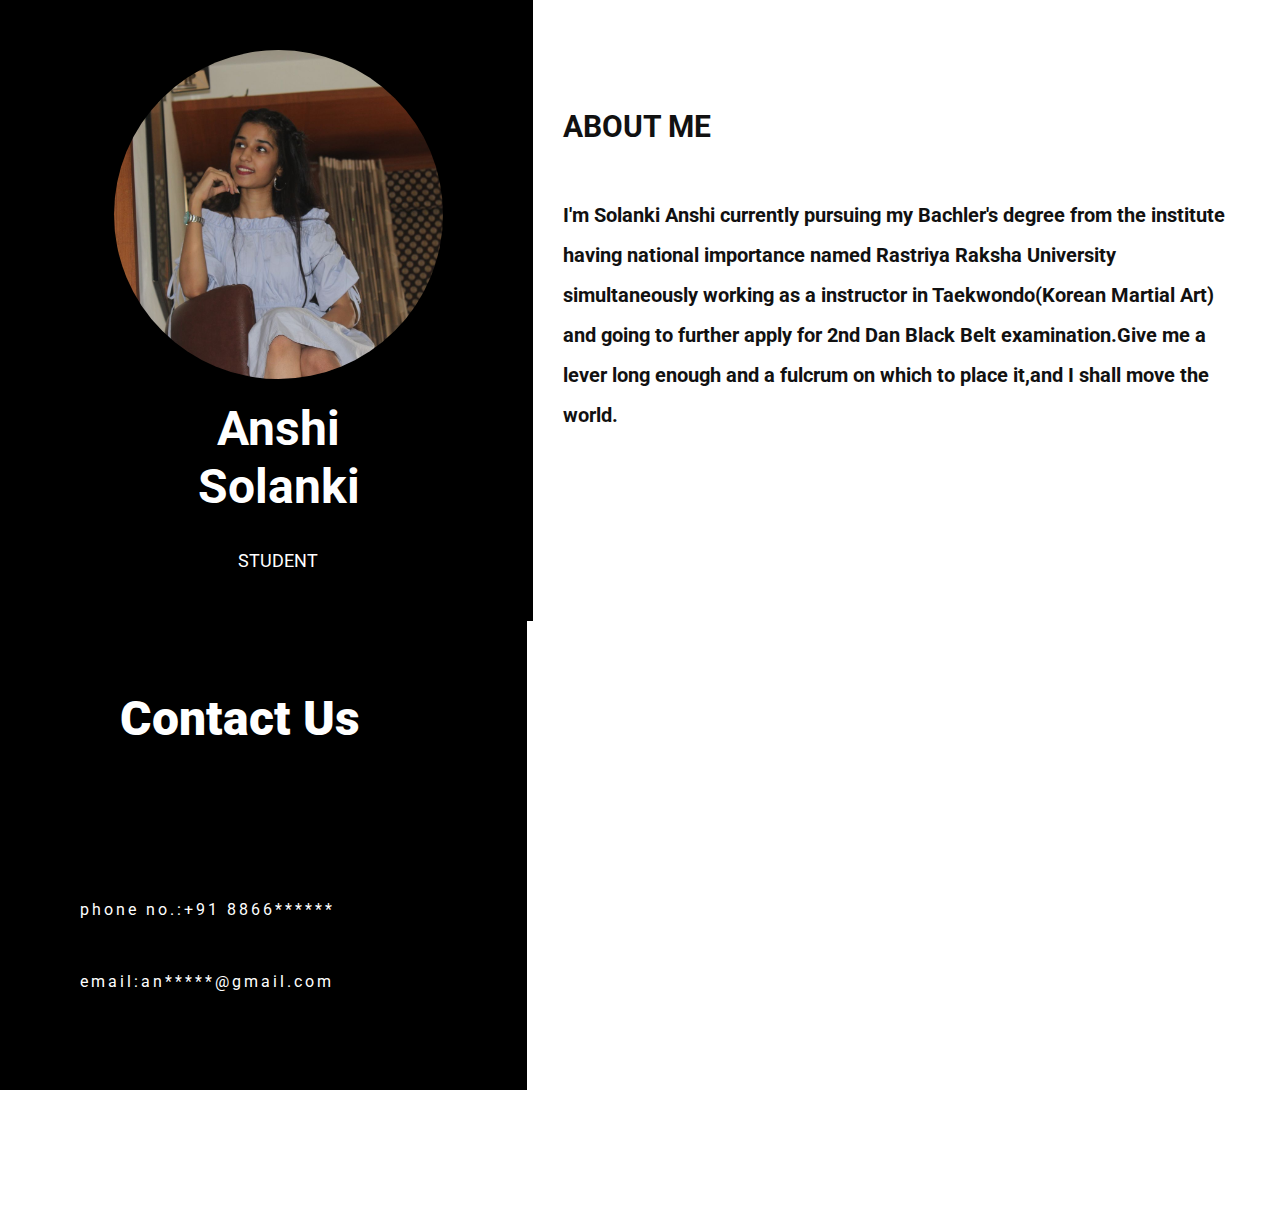
<file: index.html>
<!DOCTYPE html>
<html style="font-size: 16px;">
  <head>
    <meta name="viewport" content="width=device-width, initial-scale=1.0">
    <meta charset="utf-8">
    <meta name="keywords" content="Contact Us">
    <meta name="description" content="">
    <meta name="page_type" content="np-template-header-footer-from-plugin">
    <title>Home</title>
    <link rel="stylesheet" href="nicepage.css" media="screen">
<link rel="stylesheet" href="Home.css" media="screen">
    <script class="u-script" type="text/javascript" src="jquery.js" defer=""></script>
    <script class="u-script" type="text/javascript" src="nicepage.js" defer=""></script>
    <meta name="generator" content="Nicepage 3.10.2, nicepage.com">
    <link id="u-theme-google-font" rel="stylesheet" href="https://fonts.googleapis.com/css?family=Roboto:100,100i,300,300i,400,400i,500,500i,700,700i,900,900i|Open+Sans:300,300i,400,400i,600,600i,700,700i,800,800i">
    
    
    
    
    <script type="application/ld+json">{
		"@context": "http://schema.org",
		"@type": "Organization",
		"name": "",
		"url": "index.html"
}</script>

    <meta property="og:title" content="Home">
    <meta property="og:type" content="website">
    <meta name="theme-color" content="#478ac9">
    <link rel="canonical" href="index.html">
    <meta property="og:url" content="index.html">
  </head>
  <body class="u-body">
    <section class="u-align-left u-clearfix u-image u-section-1" id="carousel_d996" data-image-width="5184" data-image-height="3456">
    </section>
    <section class="u-clearfix u-section-2" id="carousel_f7ca">
      <div class="u-clearfix u-layout-wrap u-layout-wrap-1">
        <div class="u-layout">
          <div class="u-layout-row">
            <div class="u-size-25">
              <div class="u-layout-row">
                <div class="u-align-center u-black u-container-style u-layout-cell u-size-60 u-layout-cell-1">
                  <div class="u-container-layout u-container-layout-1">
                    <a href ="https://github.com/anshi2592">
                    <div class="u-image u-image-circle u-image-1"  data-image-width="1600" data-image-height="1067"></div>
                    </a>
                    <h3 class="u-text u-text-1">Anshi Solanki </h3> <br>
                    </h3>
                    <h6 class="u-text u-text-2">STUDENT</h6>
                  
                  </div>
                </div>
              </div>
            </div>
          
            <div class="u-size-35">
              <div class="u-layout-col">
                <div class="u-container-style u-layout-cell u-shape-rectangle u-size-60 u-layout-cell-2">
                  <div class="u-container-layout u-container-layout-2">
                    <h3 class="u-align-left u-text u-text-3">
                      <span style="font-weight: 700;">ABOUT ME</span>
                      <br>
                    </h3>
                    <p class="u-custom-font u-heading-font u-text u-text-4">I'm Solanki Anshi currently pursuing my Bachler's degree from the institute having national importance named Rastriya Raksha University simultaneously working as a instructor in Taekwondo(Korean Martial Art) and going to further apply for 2nd Dan Black Belt examination.Give me a lever long enough and a fulcrum on which to place it,and I shall move the world.<br>&nbsp;
                    </p>
                  </div>
                </div>
              </div>
            </div>
          </div>
        </div>
      </div>
    </section>
    <br>
    <br>
    <br>
    <br>
    <br>
    <section class="u-clearfix u-valign-middle-sm u-valign-middle-xs u-white u-section-3" id="carousel_8162" style="width: 526.5px;">
      <div class="u-clearfix u-expanded-width u-layout-wrap u-layout-wrap-1" style="width: 526.5px;">
        <div class="u-layout style="width: 526.5px;"">
          <div class="u-layout-row" style="width: 526.5px;">
            <div class="u-size-20" style="width: 526.5px;">
              <div class="u-layout-col" style="width: 526.5px;">
                <div class="u-align-left u-black u-container-style u-layout-cell u-right-cell u-size-30 u-layout-cell-1">
                  <div class="u-container-layout u-valign-middle u-container-layout-1" style="width: 526.5px;">
                    <h1 class="u-text u-text-1">Contact Us</h1>
                  </div>
                </div>
                <div class="u-align-left u-black u-container-style u-layout-cell u-right-cell u-size-30 u-layout-cell-2" style="width: 526.5px;">
                  <div class="u-container-layout u-container-layout-2" style="width: 526.5px;">
                    <h6 class="u-text u-text-2">
                      <span style="font-size: 1.001rem;">phone no.:+91 8866******</span>
                      <span style="font-size: 1.001rem;">email:an*****@gmail.com&nbsp;</span>
                    </h6>
                  </div>
                </div>
              </div>
            </div>
          <br>
    </section>
    
  </body>
</html>
</file>
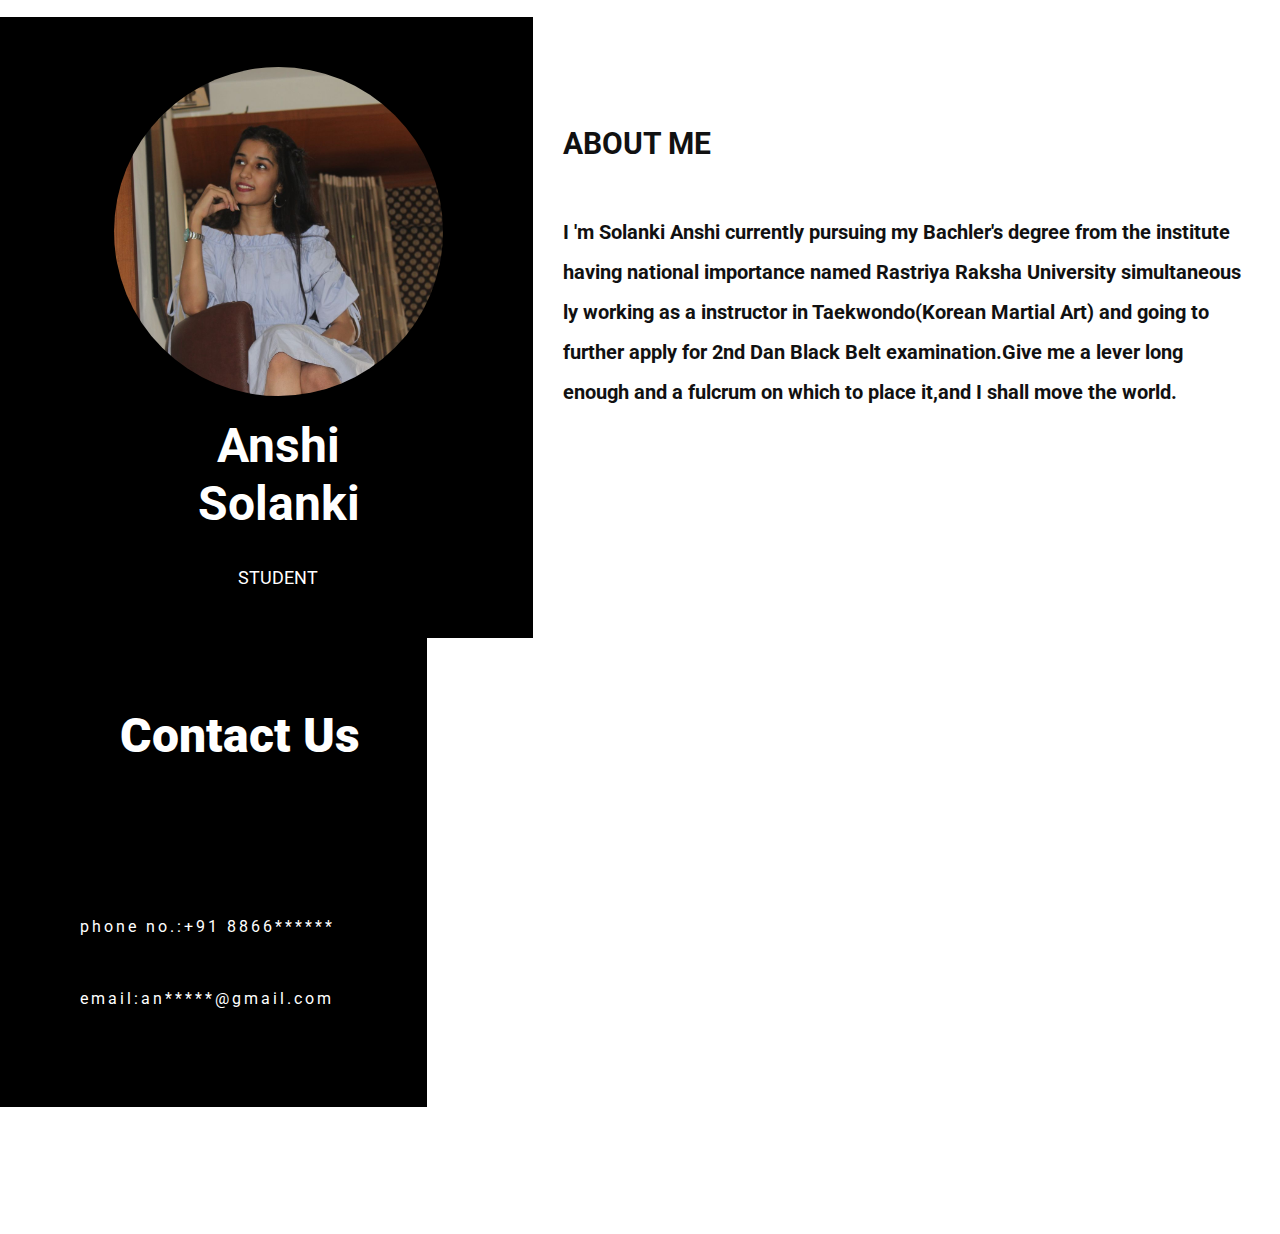
<file: Home.html>
<!DOCTYPE html>
<html style="font-size: 16px;">
  <head>
    <meta name="viewport" content="width=device-width, initial-scale=1.0">
    <meta charset="utf-8">
    <meta name="keywords" content="Contact Us">
    <meta name="description" content="">
    <meta name="page_type" content="np-template-header-footer-from-plugin">
    <title>Home</title>
    <link rel="stylesheet" href="nicepage.css" media="screen">
<link rel="stylesheet" href="Home.css" media="screen">
    <script class="u-script" type="text/javascript" src="jquery.js" defer=""></script>
    <script class="u-script" type="text/javascript" src="nicepage.js" defer=""></script>
    <meta name="generator" content="Nicepage 3.10.2, nicepage.com">
    <link id="u-theme-google-font" rel="stylesheet" href="https://fonts.googleapis.com/css?family=Roboto:100,100i,300,300i,400,400i,500,500i,700,700i,900,900i|Open+Sans:300,300i,400,400i,600,600i,700,700i,800,800i">
    
    
    
    
    <script type="application/ld+json">{
		"@context": "http://schema.org",
		"@type": "Organization",
		"name": "",
		"url": "index.html"
}</script>

    <meta property="og:title" content="Home">
    <meta property="og:type" content="website">
    <meta name="theme-color" content="#478ac9">
    <link rel="canonical" href="index.html">
    <meta property="og:url" content="index.html">
  </head>
  <body class="u-body"><header class="u-align-left u-clearfix u-header u-header" id="sec-d2c3"><div class="u-clearfix u-sheet u-sheet-1"></div></header>
    <section class="u-align-left u-clearfix u-image u-section-1" id="carousel_d996" data-image-width="5184" data-image-height="3456">
    </section>
    <section class="u-clearfix u-section-2" id="carousel_f7ca">
      <div class="u-clearfix u-layout-wrap u-layout-wrap-1">
        <div class="u-layout">
          <div class="u-layout-row">
            <div class="u-size-25">
              <div class="u-layout-row">
                <div class="u-align-center u-black u-container-style u-layout-cell u-size-60 u-layout-cell-1">
                  <div class="u-container-layout u-container-layout-1">
                    <a href ="https://github.com/anshi2592">
                    <div class="u-image u-image-circle u-image-1"  data-image-width="1600" data-image-height="1067"></div>
                    </a>
                    <h3 class="u-text u-text-1">Anshi Solanki </h3> <br>
                    </h3>
                    <h6 class="u-text u-text-2">STUDENT</h6>
                  
                  </div>
                </div>
              </div>
            </div>
          
            <div class="u-size-35">
              <div class="u-layout-col">
                <div class="u-container-style u-layout-cell u-shape-rectangle u-size-60 u-layout-cell-2">
                  <div class="u-container-layout u-container-layout-2">
                    <h3 class="u-align-left u-text u-text-3">
                      <span style="font-weight: 700;">ABOUT ME</span>
                      <br>
                    </h3>
                    <p class="u-custom-font u-heading-font u-text u-text-4">I 'm Solanki Anshi currently pursuing my Bachler's degree from the institute having national importance named Rastriya Raksha University simultaneous <span style="font-weight: 700;"></span>ly working as a instructor in Taekwondo(Korean Martial Art) and going to further apply for 2nd Dan Black Belt examination.Give me a lever long enough and a fulcrum on which to place it,and I shall move the world.<br>&nbsp;
                    </p>
                  </div>
                </div>
              </div>
            </div>
          </div>
        </div>
      </div>
    </section>
    <br>
    <br>
    <br>
    <br>
    <br>
    <section class="u-clearfix u-valign-middle-sm u-valign-middle-xs u-white u-section-3" id="carousel_8162">
      <div class="u-clearfix u-expanded-width u-layout-wrap u-layout-wrap-1">
        <div class="u-layout">
          <div class="u-layout-row">
            <div class="u-size-20">
              <div class="u-layout-col">
                <div class="u-align-left u-black u-container-style u-layout-cell u-right-cell u-size-30 u-layout-cell-1">
                  <div class="u-container-layout u-valign-middle u-container-layout-1">
                    <h1 class="u-text u-text-1">Contact Us</h1>
                  </div>
                </div>
                <div class="u-align-left u-black u-container-style u-layout-cell u-right-cell u-size-30 u-layout-cell-2">
                  <div class="u-container-layout u-container-layout-2">
                    <h6 class="u-text u-text-2">
                      <span style="font-size: 1.001rem;">phone no.:+91 8866******</span>
                      <span style="font-size: 1.001rem;">email:an*****@gmail.com&nbsp;</span>
                    </h6>
                  </div>
                </div>
              </div>
            </div>
            <br>
            <div class="u-size-40">
              <div class="u-layout-row">
                <div class="u-container-style u-image u-layout-cell u-size-30 u-image-1" data-image-width="1800" data-image-height="1167">
                  <div class="u-container-layout u-container-layout-3"></div>
                </div>
              </div>
            </div>
          </div>
        </div>
      </div>
    </section>
    
  </body>
</html>
</file>
